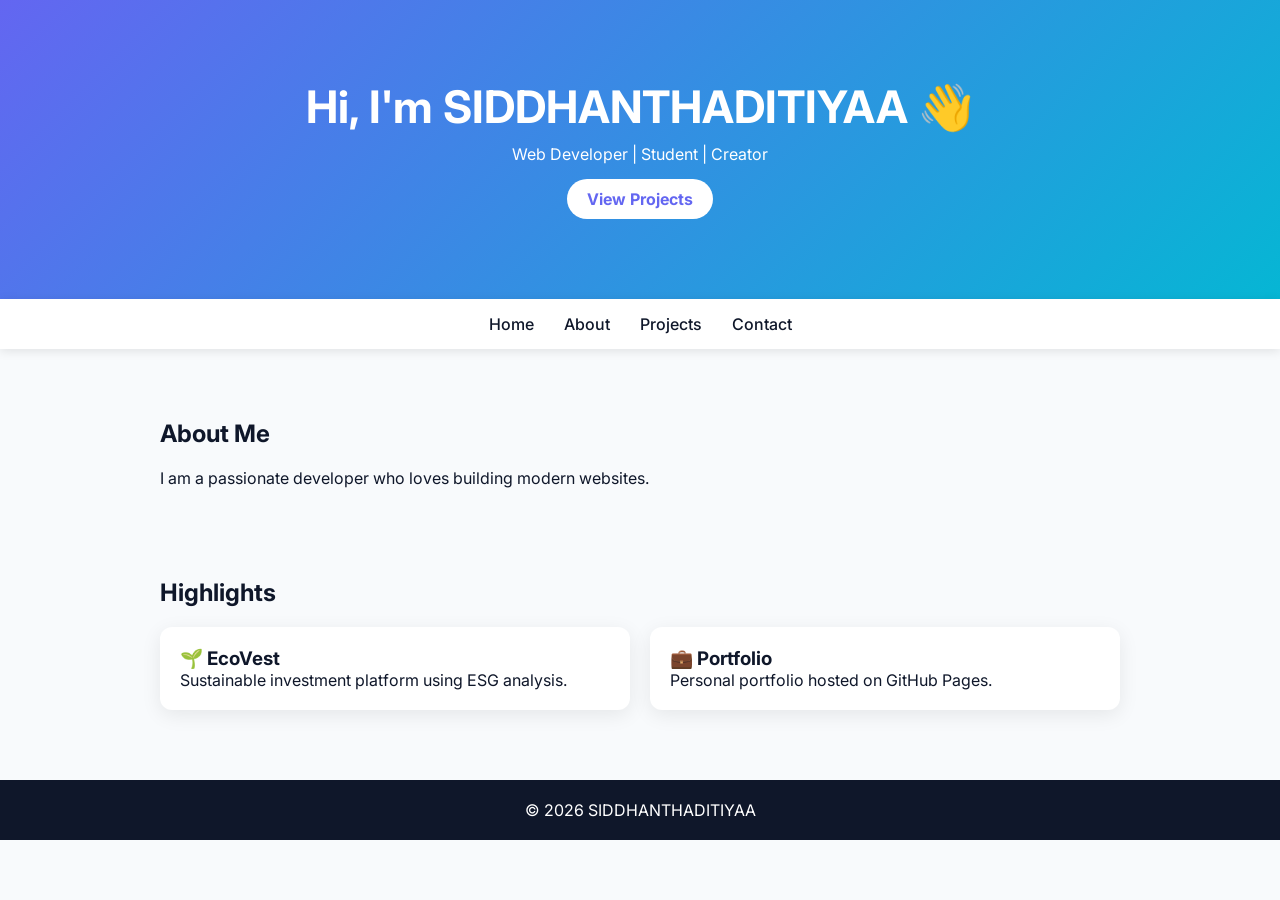
<file: index.html>
<!DOCTYPE html>
<html>
<head>
    <title>Portfolio</title>
    <link rel="stylesheet" href="style.css">
</head>
<body>

<div class="hero">
    <h1>Hi, I'm SIDDHANTHADITIYAA 👋</h1>
    <p>Web Developer | Student | Creator</p>
    <a href="projects.html" class="btn">View Projects</a>
</div>

<nav>
    <a href="index.html">Home</a>
    <a href="about.html">About</a>
    <a href="projects.html">Projects</a>
    <a href="contact.html">Contact</a>
</nav>

<section>
    <h2>About Me</h2>
    <p>I am a passionate developer who loves building modern websites.</p>
</section>

<section>
    <h2>Highlights</h2>
    <div class="cards">
        <div class="card">
            <h3>🌱 EcoVest</h3>
            <p>Sustainable investment platform using ESG analysis.</p>
        </div>

        <div class="card">
            <h3>💼 Portfolio</h3>
            <p>Personal portfolio hosted on GitHub Pages.</p>
        </div>
    </div>
</section>

<footer>
    <p>© 2026 SIDDHANTHADITIYAA</p>
</footer>

</body>
</html>
</file>
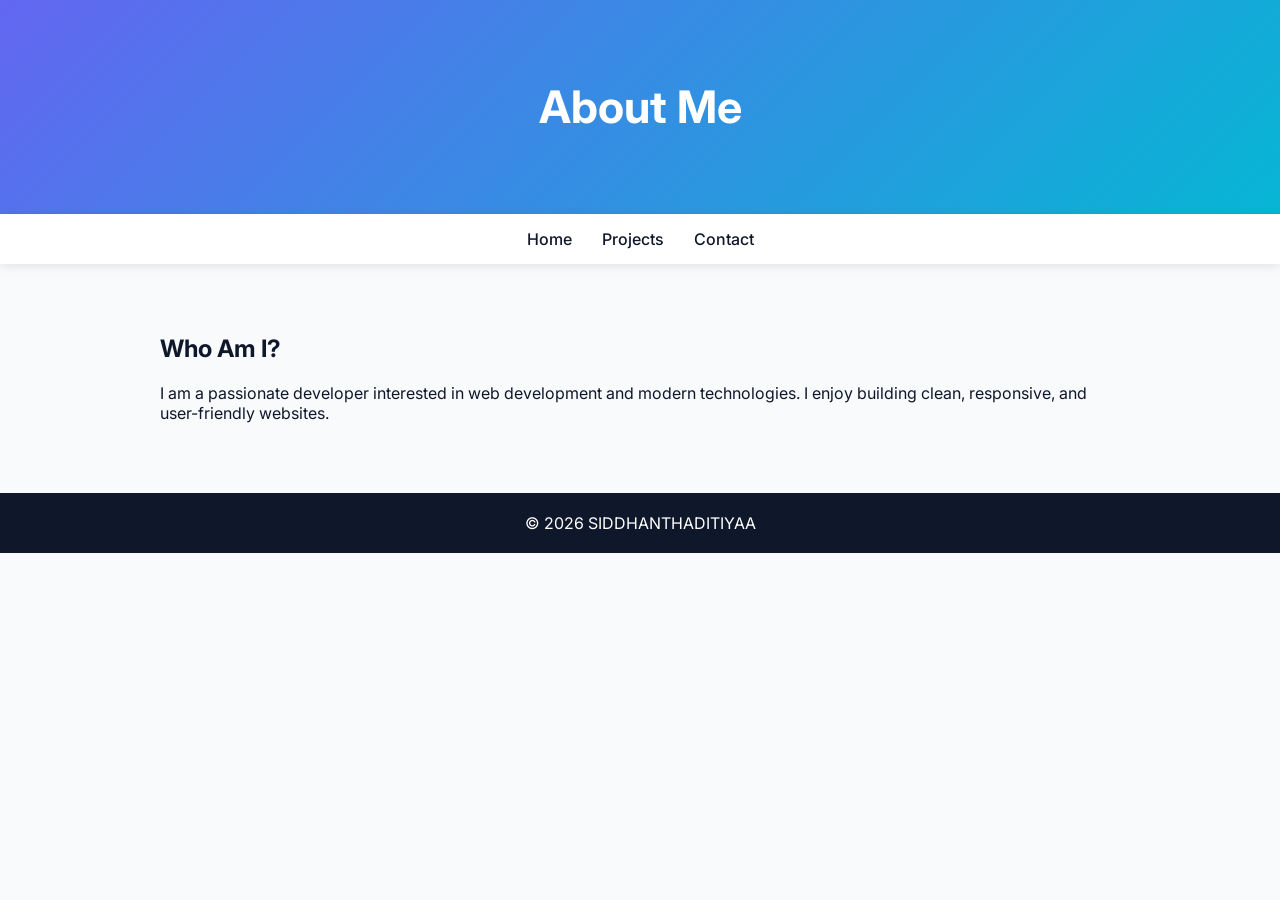
<file: about.html>
<!DOCTYPE html>
<html>
<head>
    <title>About</title>
    <link rel="stylesheet" href="style.css">
</head>
<body>

<div class="hero">
    <h1>About Me</h1>
</div>

<nav>
    <a href="index.html">Home</a>
    <a href="projects.html">Projects</a>
    <a href="contact.html">Contact</a>
</nav>

<section>
    <h2>Who Am I?</h2>
    <p>
        I am a passionate developer interested in web development and modern technologies.
        I enjoy building clean, responsive, and user-friendly websites.
    </p>
</section>

<footer>
    <p>© 2026 SIDDHANTHADITIYAA</p>
</footer>

</body>
</html>
</file>
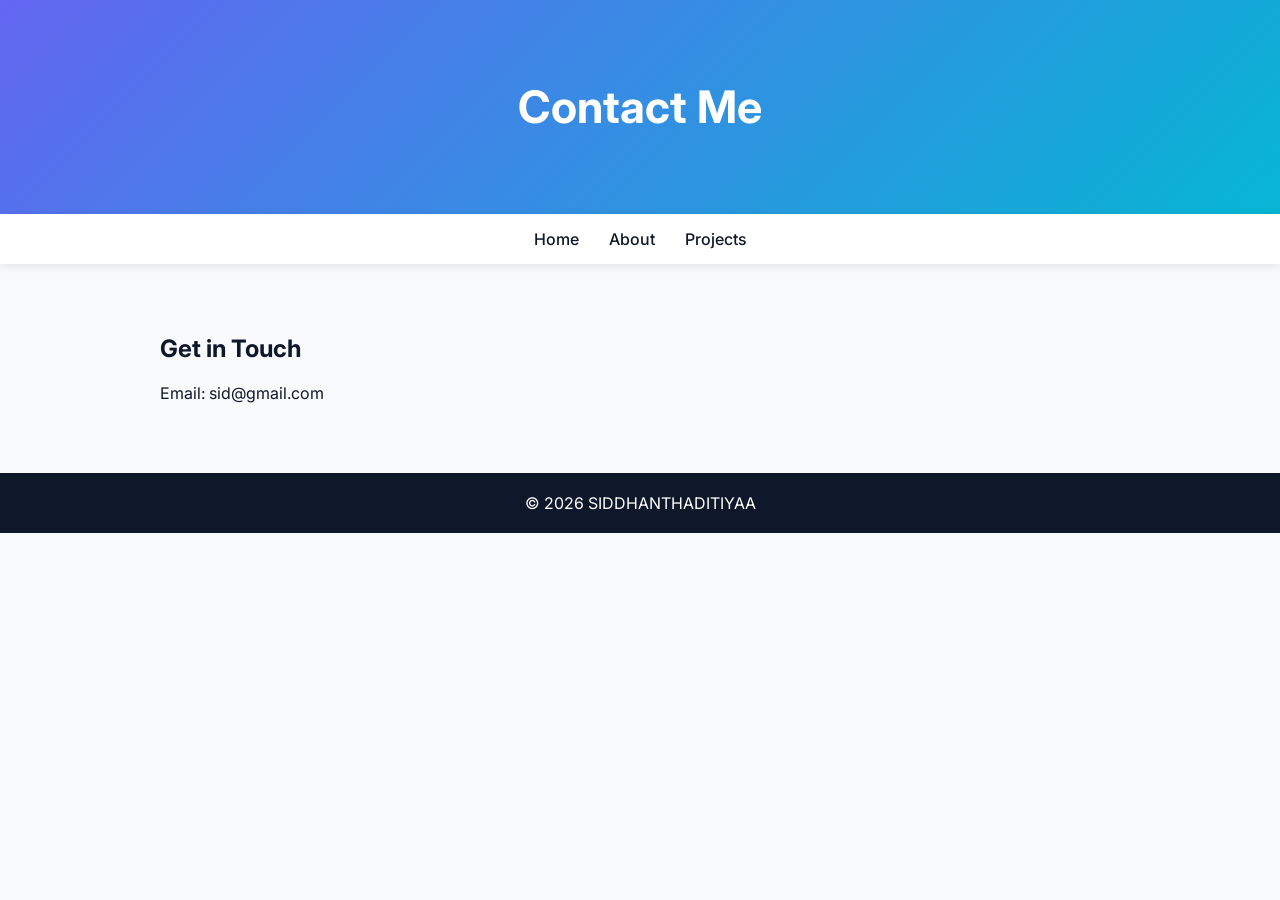
<file: contact.html>
<!DOCTYPE html>
<html>
<head>
    <title>Contact</title>
    <link rel="stylesheet" href="style.css">
</head>
<body>

<div class="hero">
    <h1>Contact Me</h1>
</div>

<nav>
    <a href="index.html">Home</a>
    <a href="about.html">About</a>
    <a href="projects.html">Projects</a>
</nav>

<section>
    <h2>Get in Touch</h2>
    <p>Email: sid@gmail.com</p>
</section>

<footer>
    <p>© 2026 SIDDHANTHADITIYAA</p>
</footer>

</body>
</html>
</file>
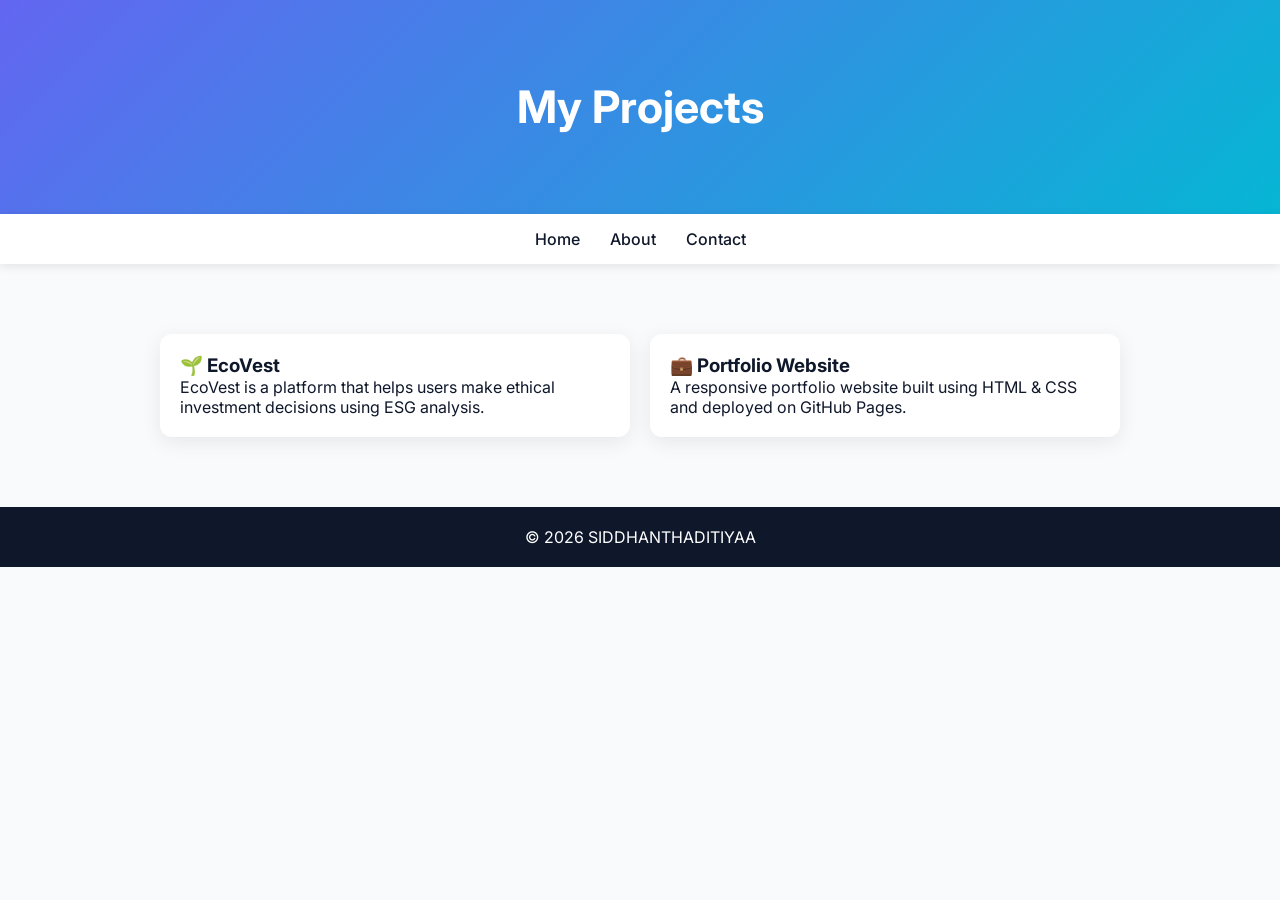
<file: projects.html>
<!DOCTYPE html>
<html>
<head>
    <title>Projects</title>
    <link rel="stylesheet" href="style.css">
</head>
<body>

<div class="hero">
    <h1>My Projects</h1>
</div>

<nav>
    <a href="index.html">Home</a>
    <a href="about.html">About</a>
    <a href="contact.html">Contact</a>
</nav>

<section>
    <div class="cards">

        <div class="card">
            <h3>🌱 EcoVest</h3>
            <p>
                EcoVest is a platform that helps users make ethical investment decisions using ESG analysis.
            </p>
        </div>

        <div class="card">
            <h3>💼 Portfolio Website</h3>
            <p>
                A responsive portfolio website built using HTML & CSS and deployed on GitHub Pages.
            </p>
        </div>

    </div>
</section>

<footer>
    <p>© 2026 SIDDHANTHADITIYAA</p>
</footer>

</body>
</html>
</file>
<file: style.css>
@import url('https://fonts.googleapis.com/css2?family=Inter:wght@300;400;600&display=swap');

* {
    margin: 0;
    padding: 0;
    box-sizing: border-box;
}

body {
    font-family: 'Inter', sans-serif;
    background: #f8fafc;
    color: #0f172a;
}

/* NAVBAR */
nav {
    display: flex;
    justify-content: center;
    gap: 30px;
    padding: 15px;
    background: white;
    box-shadow: 0 2px 10px rgba(0,0,0,0.1);
}

nav a {
    text-decoration: none;
    color: #0f172a;
    font-weight: 500;
}

nav a:hover {
    color: #6366f1;
}

/* HERO */
.hero {
    background: linear-gradient(135deg, #6366f1, #06b6d4);
    color: white;
    text-align: center;
    padding: 80px 20px;
}

.hero h1 {
    font-size: 2.8rem;
}

.hero p {
    margin-top: 10px;
}

/* SECTIONS */
section {
    max-width: 1000px;
    margin: 50px auto;
    padding: 20px;
}

h2 {
    margin-bottom: 20px;
}

/* CARDS */
.cards {
    display: grid;
    grid-template-columns: repeat(auto-fit, minmax(250px, 1fr));
    gap: 20px;
}

.card {
    background: white;
    padding: 20px;
    border-radius: 12px;
    box-shadow: 0 5px 20px rgba(0,0,0,0.08);
    transition: 0.3s;
}

.card:hover {
    transform: translateY(-8px);
}

/* FOOTER */
footer {
    text-align: center;
    padding: 20px;
    background: #0f172a;
    color: white;
}

/* BUTTON */
.btn {
    display: inline-block;
    margin-top: 15px;
    padding: 10px 20px;
    background: white;
    color: #6366f1;
    border-radius: 20px;
    text-decoration: none;
    font-weight: bold;
}

.btn:hover {
    background: #e0e7ff;
}
</file>
